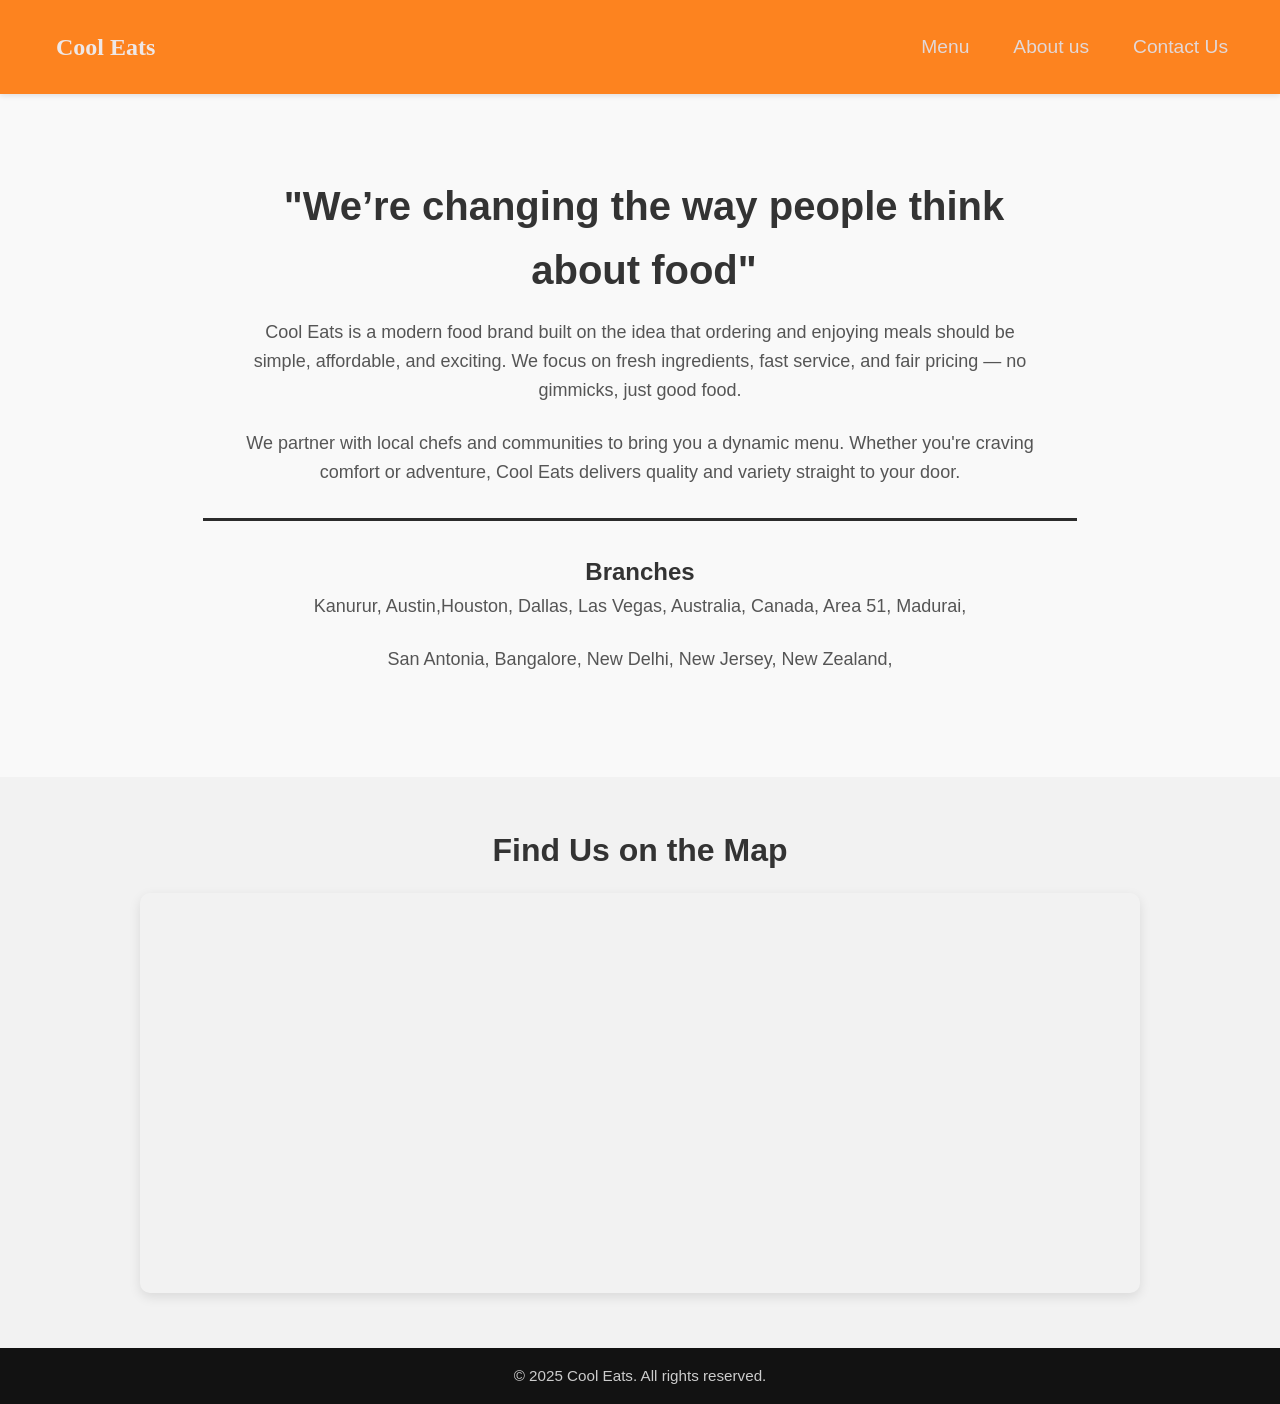
<file: resteraunt/about.html>
<!DOCTYPE html>
<html lang="en">
<head>
    <meta charset="UTF-8">
    <link rel="stylesheet" href="styles.css">
    <meta name="viewport" content="width=device-width, initial-scale=1.0">
    <title>About Us-Cool Eats  </title>
    
</head>
<body>
     <nav>
      <a href="index.html" class="logo">Cool Eats</a>
        <link href="https://fonts.googleapis.com/css2?family=Lobster&display=swap" rel="stylesheet">
        <ul>
          <li><a href="menu.html">Menu</Menu></a></li>
          <li><a href="about.html">About us</a></li>
          <li><a href="Contact.html">Contact Us</a></li>
        </ul>
      </nav>
      <section class="about-section">
        
        <div class="container">
            <div class="animated-title">
                <span class="sparkle"></span>
                <h1>"We’re changing the way people think about food"</h1>
              </div>
          <p>
            Cool Eats is a modern food brand built on the idea that ordering and enjoying meals should be simple, affordable, and exciting. 
            We focus on fresh ingredients, fast service, and fair pricing — no gimmicks, just good food.
          </p>
          <p>
            We partner with local chefs and communities to bring you a dynamic menu. Whether you're craving comfort or adventure, Cool Eats delivers quality and variety straight to your door.
          </p>
        </div>
        <hr>
        <h2> Branches</h2>
        

        <p>Kanurur, Austin,Houston, Dallas, Las Vegas, Australia, Canada, Area 51, Madurai,</p>
        <p>San Antonia, Bangalore, New Delhi, New Jersey, New Zealand, </p>
      </section>
      <section class="map-section">
        <h2>Find Us on the Map</h2>
        <div class="map-container">
          <iframe
            src="https://www.google.com/maps/embed?pb=!1m18!1m12!1m3!1d12613.888388451038!2d-122.4194155!3d37.7749295!2m3!1f0!2f0!3f0!3m2!1i1024!2i768!4f13.1!3m3!1m2!1s0x8085808d88a3b0ef%3A0x85822b5a7205f2e4!2sSan+Francisco%2C+CA!5e0!3m2!1sen!2sus!4v1713649183190!5m2!1sen!2sus"
            width="100%" height="400" style="border:0;" allowfullscreen="" loading="lazy"
            referrerpolicy="no-referrer-when-downgrade">
          </iframe>
        </div>
      </section>
    
      <footer>
        <p>&copy; 2025 Cool Eats. All rights reserved.</p>
      </footer>
    </body>
    </html>
</file>
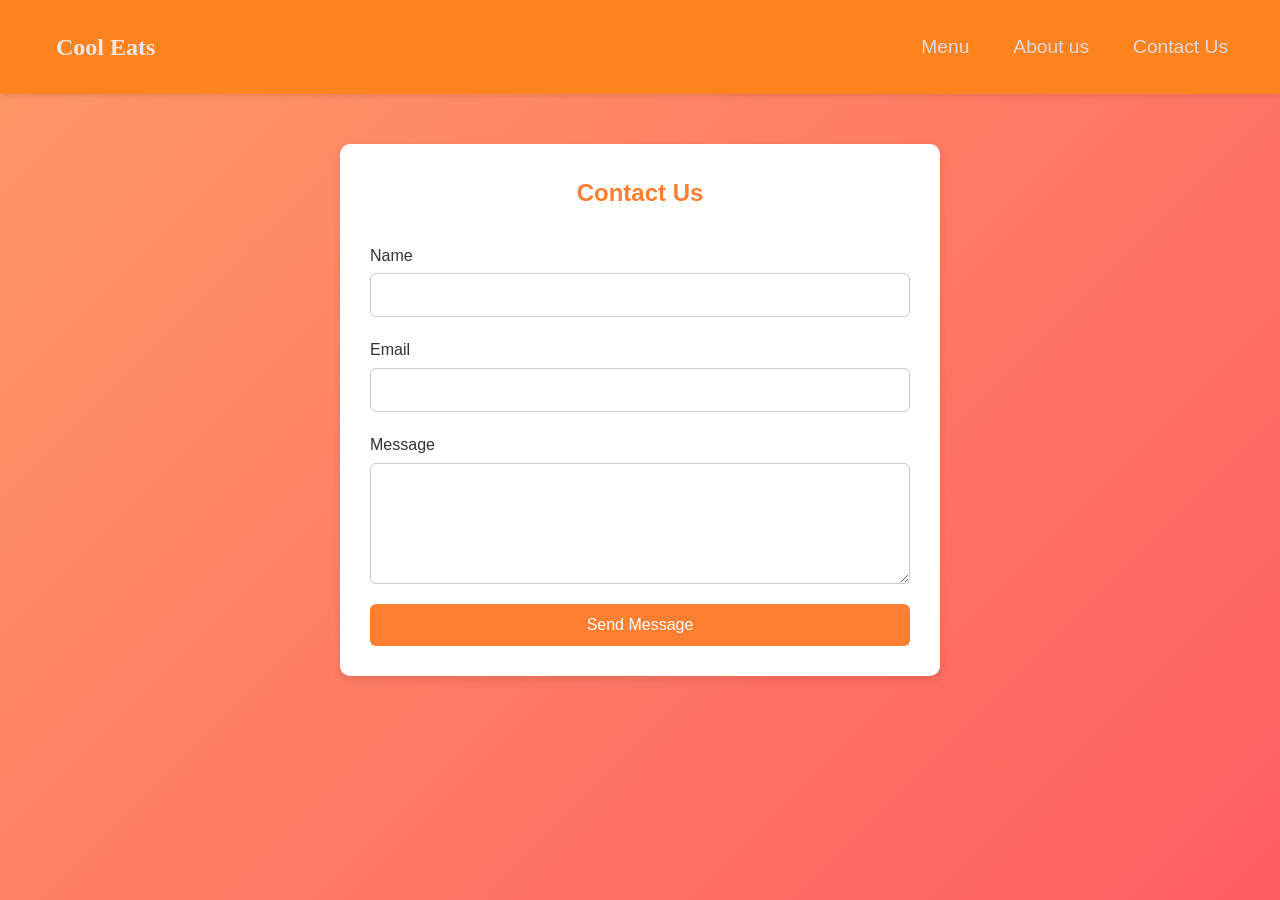
<file: resteraunt/Contact.html>
<!DOCTYPE html>
<html lang="en">
<head>
    <meta charset="UTF-8">
    <link rel="stylesheet" href="styles.css">
    <meta name="viewport" content="width=device-width, initial-scale=1.0">
    <title>Contacts-Cool Eats  </title>
    
</head>
<body>
    <nav>
      <a href="index.html" class="logo">Cool Eats</a>
        <link href="https://fonts.googleapis.com/css2?family=Lobster&display=swap" rel="stylesheet">
        <ul>
          <li><a href="menu.html">Menu</Menu></a></li>
          <li><a href="about.html">About us</a></li>
          <li><a href="Contact.html">Contact Us</a></li>
        </ul>
      </nav>
    
      
      <section class="contact-section">
        <h1>Contact Us</h1>
        <form action="#" method="post">
          <label for="name">Name</label>
          <input type="text" id="name" name="name" required>
    
          <label for="email">Email</label>
          <input type="email" id="email" name="email" required>
    
          <label for="message">Message</label>
          <textarea id="message" name="message" rows="5" required></textarea>
    
          <button type="submit">Send Message</button>
        </form>
      </section>
    
    </body>
    </html>
</body>
</html>
</file>
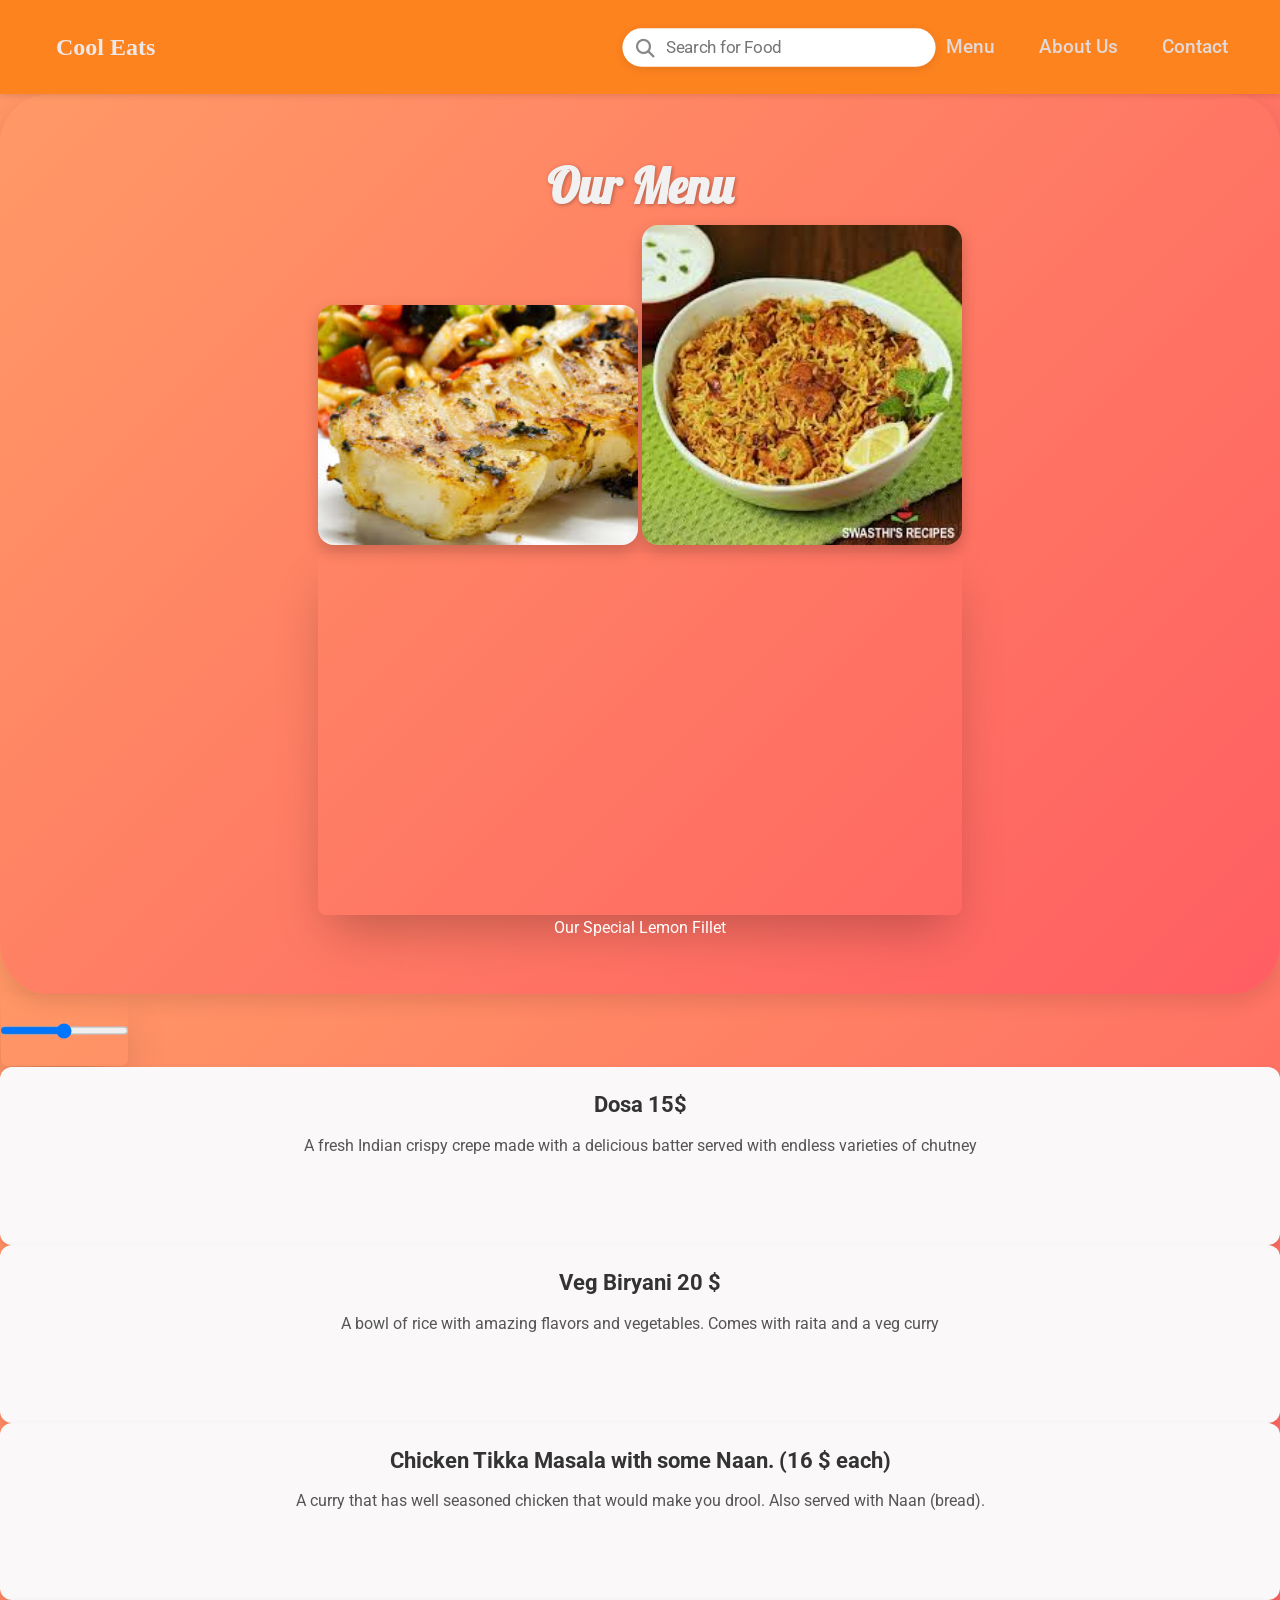
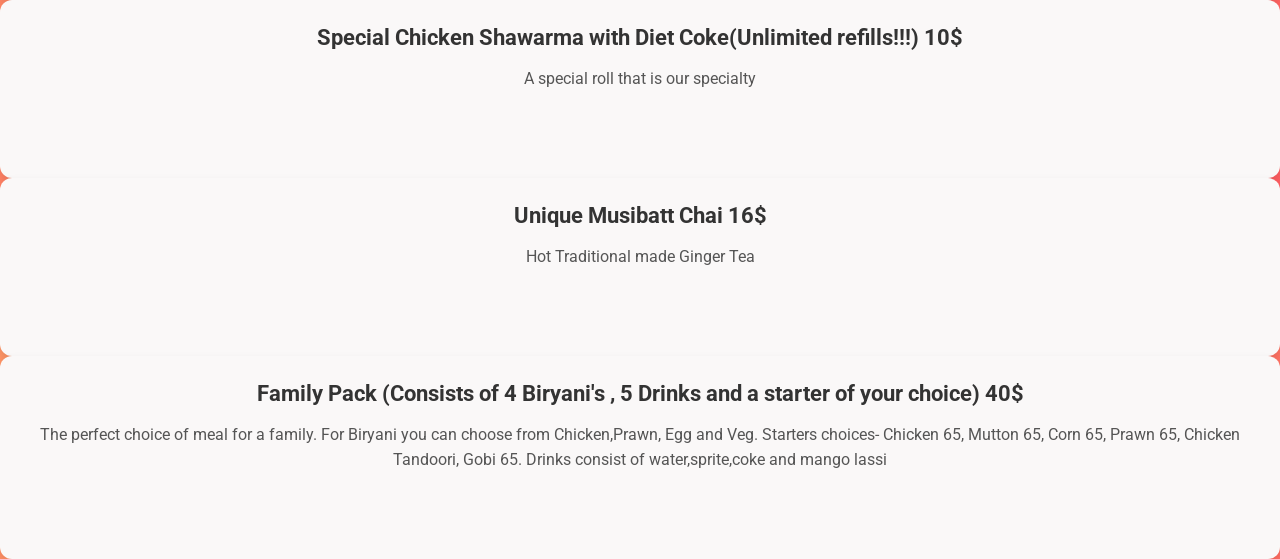
<file: resteraunt/menu.html>
<!DOCTYPE html>
<html lang="en">
<head>
  <meta charset="UTF-8">
  <title>Menu - Cool Eats</title>
  <link rel="stylesheet" href="styles.css">
  <link href="https://fonts.googleapis.com/css2?family=Roboto:wght@400;500&display=swap" rel="stylesheet">
</head>
<body class="menu-page">


  <nav>
    <a href="index.html" class="logo">Cool Eats</a>
    <link href="https://fonts.googleapis.com/css2?family=Lobster&display=swap" rel="stylesheet">
    <link rel="stylesheet" href="https://cdnjs.cloudflare.com/ajax/libs/font-awesome/6.4.0/css/all.min.css">
    <div class="search-bar">
        <i class="fas fa-search"></i>
        <input type="text" placeholder="Search for Food ">
    </div>
    <ul>
        <li><a href="menu.html">Menu</a></li> 
        <li><a href="about.html">About Us</a></li>
        <li><a href="Contact.html">Contact</a></li>
    </ul>
</nav>
 
 
 
  <!-- Menu Header Section -->
  <header class="menu-header">
    <h1>Our Menu</h1>
    <section class="container">
      <div class="slider-wrapper">
      
        </div>
      <img src=download.jpg  alt=" Fish Fillet 65" class="menu-image" >
      <img src="download (1).jpg" class="menu-image">
      <div class="slider nav" >
        <a href="download.jpg" > </a>
        <a href="download (1).jpg"></a>
      </div>
      </section>
    
    <p>Our Special Lemon Fillet</p>
    
  </header>
  <div class="slidercontainer">
    <input type="range" min="1" max="100" value="50" class="slider" id="myRange">
  </div>
 <div class="menu-item">
    <h2>Dosa                  15$ </h2> 
    <p>A fresh Indian crispy crepe made with a delicious batter served with endless varieties of chutney </p> 
    <button class="add-to-cart">Add to Cart</button>
 </div>
 <div class="menu-item">
  <h2>Veg Biryani                   20 $</h2>
  <p> A bowl of rice with amazing flavors and vegetables. Comes with raita and a veg curry </p>
  <button class="add-to-cart">Add to Cart</button>
 </div> 
 <div class="menu-item">
  <h2>Chicken Tikka Masala with some Naan.                (16 $ each) </h2>
  <p> A curry that has well seasoned chicken that would make you drool. Also served with Naan (bread). </p>
  <button class="add-to-cart">Add to Cart</button>
 </div>
 <div class="menu-item">
  <h2>Special Chicken Shawarma with Diet Coke(Unlimited refills!!!)          10$</h2>
  <p> A special roll that is our specialty</p>
  <button class="add-to-cart">Add to Cart</button>
 </div>
 <div class="menu-item">
  <h2>Unique Musibatt Chai                                    16$                                </h2>
  <p>Hot Traditional made Ginger Tea </p>
  <button class="add-to-cart">Add to Cart</button>
 </div>
 <div class="menu-item">
  <h2>Family Pack (Consists of 4 Biryani's , 5 Drinks and a starter of your choice)           40$       </h2>
  <p>The perfect choice of meal for a family. For Biryani you can choose from Chicken,Prawn, Egg and Veg. Starters choices- Chicken 65, Mutton 65, Corn 65, Prawn 65, Chicken Tandoori, Gobi 65. Drinks consist of water,sprite,coke and mango lassi </p> 
  <button class="add-to-cart">Add to Cart</button>
</div>


</html>
</file>
<file: resteraunt/styles.css>
.logo {
  font-family: 'Lobster', cursive;
  font-size: 2.5rem;
  color: #eee7e7;
  text-decoration: none;
  cursor: pointer;
  padding: 0.5rem 1rem;
  display: inline-block;
}

.logo:hover {
  color: #080606;
}
* {
  margin: 0;
  padding: 0;
  box-sizing: border-box;
}


body {
  margin: 0;
  padding: 0;
  min-height: 100vh;
  background: linear-gradient(135deg, #ff9966, #ff5e62);
  font-family: 'Roboto', sans-serif;
}
html, body {
  height: 100%; 
  margin: 0;
  padding: 0;
  box-sizing: border-box;
}

body {
  font-family: 'Roboto', sans-serif;
  background-color: #f4f4f4;
  color: #333;
  line-height: 1.6;
}

nav {
  display: flex;
  justify-content: space-between;
  align-items: center;
  padding: 50px 30px;
  background-color: #ff7f32;
  color: rgb(240, 229, 229);
  flex-wrap: wrap;
}

.logo {
  font-family: 'Pacifico', cursive; 
  font-size: 2.5rem;
  font-weight: normal;
  cursor: pointer;
}

nav ul {
  list-style: none;
  display: flex;
  gap: 20px;
  margin: 0;
  padding: 0;
}

nav ul li a {
  color: white;
  text-decoration: none;
  font-size: 1.2rem;
  padding: 8px 12px;
  transition: background-color 0.3s ease;
}

nav ul li a:hover {
  background-color: rgba(255, 255, 255, 0.2);
  border-radius: 5px;
}







.hero-content {
  z-index: 1;
}

.hero-content h1 {
  font-size: 3.5rem;
  font-weight: 700;
  margin-bottom: 20px;
}

.hero-content p {
  font-size: 1.3rem;
  margin-bottom: 30px;
}

.cta-button {
  background-color: rgb(250, 250, 250);
  color: #000000;
  font-size: 1.5rem;
  padding: 18px 40px;
  border: none;
  border-radius: 30px;
  cursor: pointer;
  text-decoration: none;
  transition: background-color 0.3s, transform 0.3s;
}

.cta-button:hover {
  background-color: #f36422;
  transform: translateY(-5px);
}
header {
  background: linear-gradient(135deg, #fc4949, #fa914b); 
  color: white;
  height: 100vh;
  display: flex;
  align-items: center;
  justify-content: center;
  text-align: center;
  padding: 0.2px;
}

nav {
  display: flex;
  justify-content: space-between;
  align-items: center;
  padding: 20px 40px;
  background-color: #fd831f;
  box-shadow: 0 2px 5px rgba(19, 18, 18, 0.1);
  position: sticky;
  top: 0;
  z-index: 1000;
}

.logo {
  font-size: 24px;
  font-weight: bold;
}

nav ul {
  list-style: none;
 
}

nav ul li a {
  text-decoration: none;
  color: #e2d8d8;
  font-weight: 500;
}
.menu-header {
  display: flex;
  flex-direction: column;
  align-items: center;
  justify-content: center;
  text-align: center;
  background: linear-gradient(135deg, #e26d37, #ff5e62);
  padding: 60px 20px;
  margin: 0;
  border-radius: 0;
  width: 100%;
  box-shadow: 0 8px 20px rgba(0, 0, 0, 0.1);
}


.menu-header h1 {
  font-size: 3em;
  font-family: 'Lobster', cursive;
  color: #fff;
  margin: 0 0 20px 0;
  padding: 0;
  text-shadow: 1px 1px 4px rgba(0,0,0,0.3);
}
.menu-items {
  display: grid;
  grid-template-columns: repeat(auto-fit, minmax(250px, 1fr));
  gap: 30px;
  padding: 40px 20px;
  max-width: 1200px;
  margin: 0 auto;
}

.menu-item {
  background-color: #faf8f8;
  border-radius: 12px;
  padding: 20px;
  box-shadow: 0 4px 8px rgba(0,0,0,0.1);
  transition: background-color 0.3s, transform 0.3s;
  text-align: center;
  cursor: pointer;
}

.menu-item:hover {
  background-color: #fa754c;
  transform: translateY(-5px);
}

.menu-item h2 {
  font-size: 1.4rem;
  margin-bottom: 10px;
}

.menu-item p {
  font-size: 1rem;
  color: #555;
  margin-bottom: 10px;
}

.menu-item span {
  font-weight: bold;
  color: #e4ddd9;
}
.contact-section {
  max-width: 600px;
  margin: 50px auto;
  background: #fff;
  padding: 30px;
  border-radius: 10px;
  box-shadow: 0 4px 10px rgba(0,0,0,0.1);
}

.contact-section h1 {
  text-align: center;
  margin-bottom: 30px;
  color: #ff7f32;
}

.contact-section form {
  display: flex;
  flex-direction: column;
}

.contact-section label {
  margin-bottom: 5px;
  font-weight: 500;
}

.contact-section input,
.contact-section textarea {
  padding: 12px;
  margin-bottom: 20px;
  border: 1px solid #ccc;
  border-radius: 6px;
  font-size: 1rem;
}

.contact-section button {
  background-color: #ff7f32;
  color: white;
  padding: 12px;
  border: none;
  border-radius: 6px;
  font-size: 1rem;
  cursor: pointer;
  transition: background-color 0.3s ease;
}

.contact-section button:hover {
  background-color: #e95631;
}
.menu-header {
  text-align: center;
  padding: 50px 20px;
  display: flex;
  flex-direction: column;
  align-items: center;
  background: linear-gradient(135deg, #ff9966, #ff5e62);
  border-radius: 50px;
  max-width: 10000px;
  box-shadow: 0 8px 20px rgba(0, 0, 0, 0.1);
  backdrop-filter: blur(4px);
}

.menu-header h1 {
  font-size: 3em;
  font-family: 'Lobster', cursive;
  color: rgb(241, 241, 241);
  text-shadow: 1px 1px 4px rgba(0,0,0,0.3);
  margin: 0;
}

.menu-image {
  width: 320px;
  max-width: 90%;
  border-radius: 16px;
  box-shadow: 0 6px 16px rgba(0, 0, 0, 0.2);
  transition: transform 0.3s ease, box-shadow 0.3s ease;
}

.menu-image:hover {
  transform: scale(1.03);
  box-shadow: 0 8px 24px rgba(0, 0, 0, 0.3);
}
.about-section {
  padding: 5rem 1rem;
  text-align: center;
  background-color: #f9f9f9;
}

.about-section .container {
  max-width: 800px;
  margin: 0 auto;
}

.about-section h1 {
  font-size: 2.5rem;
  margin-bottom: 1rem;
  font-weight: 700;
}

.about-section p {
  font-size: 1.125rem;
  color: #555;
  margin-bottom: 1.5rem;
}


.branches {
  padding: 3rem 1rem;
  text-align: center;
}

.branches h2 {
  font-size: 2rem;
  margin-bottom: 1rem;
}

.branches ul {
  list-style: none;
  font-size: 1.1rem;
  color: #444;
}

.branches ul li {
  margin: 0.5rem 0;
}


.map-section {
  padding: 3rem 1rem;
  background-color: #f2f2f2;
  text-align: center;
}

.map-section h2 {
  font-size: 2rem;
  margin-bottom: 1rem;
}

.map-container iframe {
  width: 90%;
  max-width: 1000px;
  height: 400px;
  border-radius: 10px;
  border: none;
  box-shadow: 0 4px 12px rgba(0,0,0,0.1);
}

/* FOOTER */
footer {
  background-color: #121212;
  color: #ccc;
  text-align: center;
  padding: 1rem 1rem;
  font-size: 0.95rem;
}


a:hover {
  opacity: 0.9;
  transition: all 0.3s ease-in-out;
}
.animated-title {
  display: flex;
  align-items: center;
  justify-content: center;
  gap: 0.5rem;
  animation: fadeIn 1.2s ease-in-out;
}

.animated-title .sparkle {
  font-size: 2rem;
  animation: sparklePulse 1.5s infinite ease-in-out;
}


@keyframes sparklePulse {
  0%, 100% {
    transform: scale(1);
    opacity: 0.8;
  }
  50% {
    transform: scale(1.3);
    opacity: 1;
  }
}


@keyframes fadeIn {
  from {
    opacity: 0;
    transform: translateY(15px);
  }
  to {
    opacity: 1;
    transform: translateY(0);
  }
}
hr {
  border: none;
  height: 3px;
  background-color: #2c2c2c;
  width: 0%;
  margin: 2rem auto;
  opacity: 0;
  animation: hrGrow 0.8s ease-out forwards;
}

@keyframes hrGrow {
  to {
    width: 70%;
    opacity: 1;
  }
}
.search-bar {
  display: flex;
  align-items: center;
  background: #fff;
  border-radius: 30px;
  padding: 8px 12px;
  box-shadow: 0 2px 8px rgba(0,0,0,0.1);
  width: 270px;
scale: 1.16;
  margin-left: auto;
  margin-right: 20px;
 
}

.search-bar i {
  color: #888;
  font-size: 1rem;

}

.search-bar input {
  border: none;
  outline: none;
  margin: 0 10px;
  flex: 1;
  font-size: 0.9rem;
  font-family: 'Roboto', sans-serif;
}


.slidecontainer {
  background:rgb(66, 55, 226)7 
  width                                                                                                                                            


}


.nav-links a:hover {
  color: #ff4f00;
}
.add-to-cart {
  background-color: #b0502a;
  color: white;
  border: none;
  padding: 0.7rem 1.4rem;
  border-radius: 999px;
  opacity: 0;
  font-weight: bold;
  font-size: 1rem;
  margin-top: 1rem;
  transition: opacity 0.4s ease, transform 0.4s ease;
  cursor: pointer;
  align-self: center; 
  transform: translateY(20px); 
}


.menu-item:hover {
  box-shadow: 0 6px 20px rgba(0,0,0,0.2);
  transform: translateY(-5px);
}

.menu-item:hover .add-to-cart {
  opacity: 1;
  transform: translateY(0); 
}


.add-to-cart:hover {
  background-color: #10180f;
}


.container {
 padding: 0

}
.slider-wrapper {
  position: relative;
  max-width: 48rem;
  margin: 0 auto;

}
.slider {
  display : flex;
  aspect-ratio: 16 / 9;
  overflow-x: auto;
  scroll-snap-type: x mandatory;
  scroll-behavior: smooth;
  box-shadow: 0 1.5rem 3rem -0.75rem hsla(0, 0%, 0%, 0.25);
  border-radius: 0.5rem;

}
.slider img {
  flex: 1 0 100%;
  scroll-snap-align: start;
  object-fit: cover;

}
.slider-nav {
  display: flex;
  column-gap: 1rem;
 position: absolute; 
 bottom: 1.25rem;
 left: 50%;
 transform: translateX(-50%);
z-index: 1; 

}
.slider-nav a{
  width: 0.5rem;
  height: 0.5rem;
  border-radius: 50%;
  background-color: #ff4f00;
  opacity:0.75 ;
  transition:  opacity ease 250ms;
}
.slider-nav a:hover {
  opacity : 1;
}
</file>
